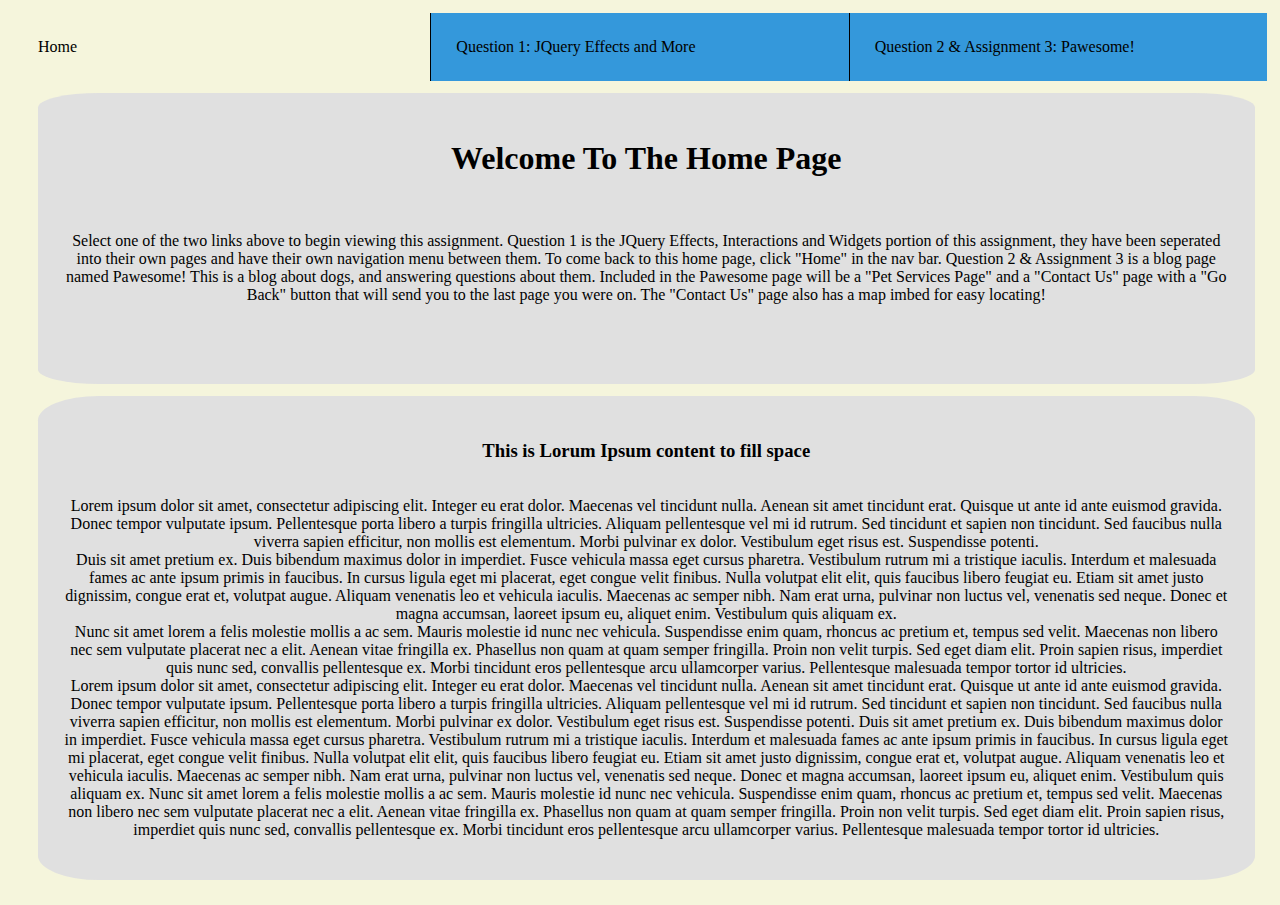
<file: index.html>
<!DOCTYPE html>
<html lang="en">
<head>
    <meta charset="UTF-8">
    <meta name="viewport" content="width=device-width, initial-scale=1.0">
    <title>Assignment 2 index</title>
    <link rel="stylesheet" href="style.css">
    <script src="jquery-3.7.1.js"></script>
    <script src="script.js"></script>
</head>
<body>
    <div data-role="page">
        <header class="header">
            <ul>
                <a id="onpage"><li>Home</li></a>
                <a href="html/question_1/effects.html"><li>Question 1: JQuery Effects and More</li></a>
                <a href="html/question_2/blog.html"><li>Question 2 & Assignment 3: Pawesome!</li></a>
            </ul>
        </header>
        <div class = "card">
            <h1>Welcome To The Home Page</h1>
            <p><br>Select one of the two links above 
                to begin viewing this assignment. 
                Question 1 is the JQuery Effects, 
                Interactions and Widgets portion 
                of this assignment, they have been 
                seperated into their own pages and 
                have their own navigation menu between 
                them. To come back to this home page, 
                click "Home" in the nav bar. Question 2 & Assignment 3
                is a blog page named Pawesome! This is a 
                blog about dogs, and answering questions about them. Included in 
                the Pawesome page will be a "Pet Services Page" and a "Contact Us" page
                with a "Go Back" button that will send you to the last page you were on.
                The "Contact Us" page also has a map imbed for easy locating!
            </p>
        </div>
        <div class = "card">
            <h3>This is Lorum Ipsum content to fill space</h3>
            <p>
                Lorem ipsum dolor sit amet, consectetur adipiscing elit. Integer eu erat dolor. Maecenas vel tincidunt nulla. Aenean sit amet tincidunt erat. Quisque ut ante id ante euismod gravida. Donec tempor vulputate ipsum. Pellentesque porta libero a turpis fringilla ultricies. Aliquam pellentesque vel mi id rutrum. Sed tincidunt et sapien non tincidunt. Sed faucibus nulla viverra sapien efficitur, non mollis est elementum. Morbi pulvinar ex dolor. Vestibulum eget risus est. Suspendisse potenti.

                <br>Duis sit amet pretium ex. Duis bibendum maximus dolor in imperdiet. Fusce vehicula massa eget cursus pharetra. Vestibulum rutrum mi a tristique iaculis. Interdum et malesuada fames ac ante ipsum primis in faucibus. In cursus ligula eget mi placerat, eget congue velit finibus. Nulla volutpat elit elit, quis faucibus libero feugiat eu. Etiam sit amet justo dignissim, congue erat et, volutpat augue. Aliquam venenatis leo et vehicula iaculis. Maecenas ac semper nibh. Nam erat urna, pulvinar non luctus vel, venenatis sed neque. Donec et magna accumsan, laoreet ipsum eu, aliquet enim. Vestibulum quis aliquam ex.

                <br>Nunc sit amet lorem a felis molestie mollis a ac sem. Mauris molestie id nunc nec vehicula. Suspendisse enim quam, rhoncus ac pretium et, tempus sed velit. Maecenas non libero nec sem vulputate placerat nec a elit. Aenean vitae fringilla ex. Phasellus non quam at quam semper fringilla. Proin non velit turpis. Sed eget diam elit. Proin sapien risus, imperdiet quis nunc sed, convallis pellentesque ex. Morbi tincidunt eros pellentesque arcu ullamcorper varius. Pellentesque malesuada tempor tortor id ultricies.
                
                <br>Lorem ipsum dolor sit amet, consectetur adipiscing elit. Integer eu erat dolor. Maecenas vel tincidunt nulla. Aenean sit amet tincidunt erat. Quisque ut ante id ante euismod gravida. Donec tempor vulputate ipsum. Pellentesque porta libero a turpis fringilla ultricies. Aliquam pellentesque vel mi id rutrum. Sed tincidunt et sapien non tincidunt. Sed faucibus nulla viverra sapien efficitur, non mollis est elementum. Morbi pulvinar ex dolor. Vestibulum eget risus est. Suspendisse potenti.

                Duis sit amet pretium ex. Duis bibendum maximus dolor in imperdiet. Fusce vehicula massa eget cursus pharetra. Vestibulum rutrum mi a tristique iaculis. Interdum et malesuada fames ac ante ipsum primis in faucibus. In cursus ligula eget mi placerat, eget congue velit finibus. Nulla volutpat elit elit, quis faucibus libero feugiat eu. Etiam sit amet justo dignissim, congue erat et, volutpat augue. Aliquam venenatis leo et vehicula iaculis. Maecenas ac semper nibh. Nam erat urna, pulvinar non luctus vel, venenatis sed neque. Donec et magna accumsan, laoreet ipsum eu, aliquet enim. Vestibulum quis aliquam ex.
                
                Nunc sit amet lorem a felis molestie mollis a ac sem. Mauris molestie id nunc nec vehicula. Suspendisse enim quam, rhoncus ac pretium et, tempus sed velit. Maecenas non libero nec sem vulputate placerat nec a elit. Aenean vitae fringilla ex. Phasellus non quam at quam semper fringilla. Proin non velit turpis. Sed eget diam elit. Proin sapien risus, imperdiet quis nunc sed, convallis pellentesque ex. Morbi tincidunt eros pellentesque arcu ullamcorper varius. Pellentesque malesuada tempor tortor id ultricies.
            </p>
        </div>
    </div>
</body>
</file>
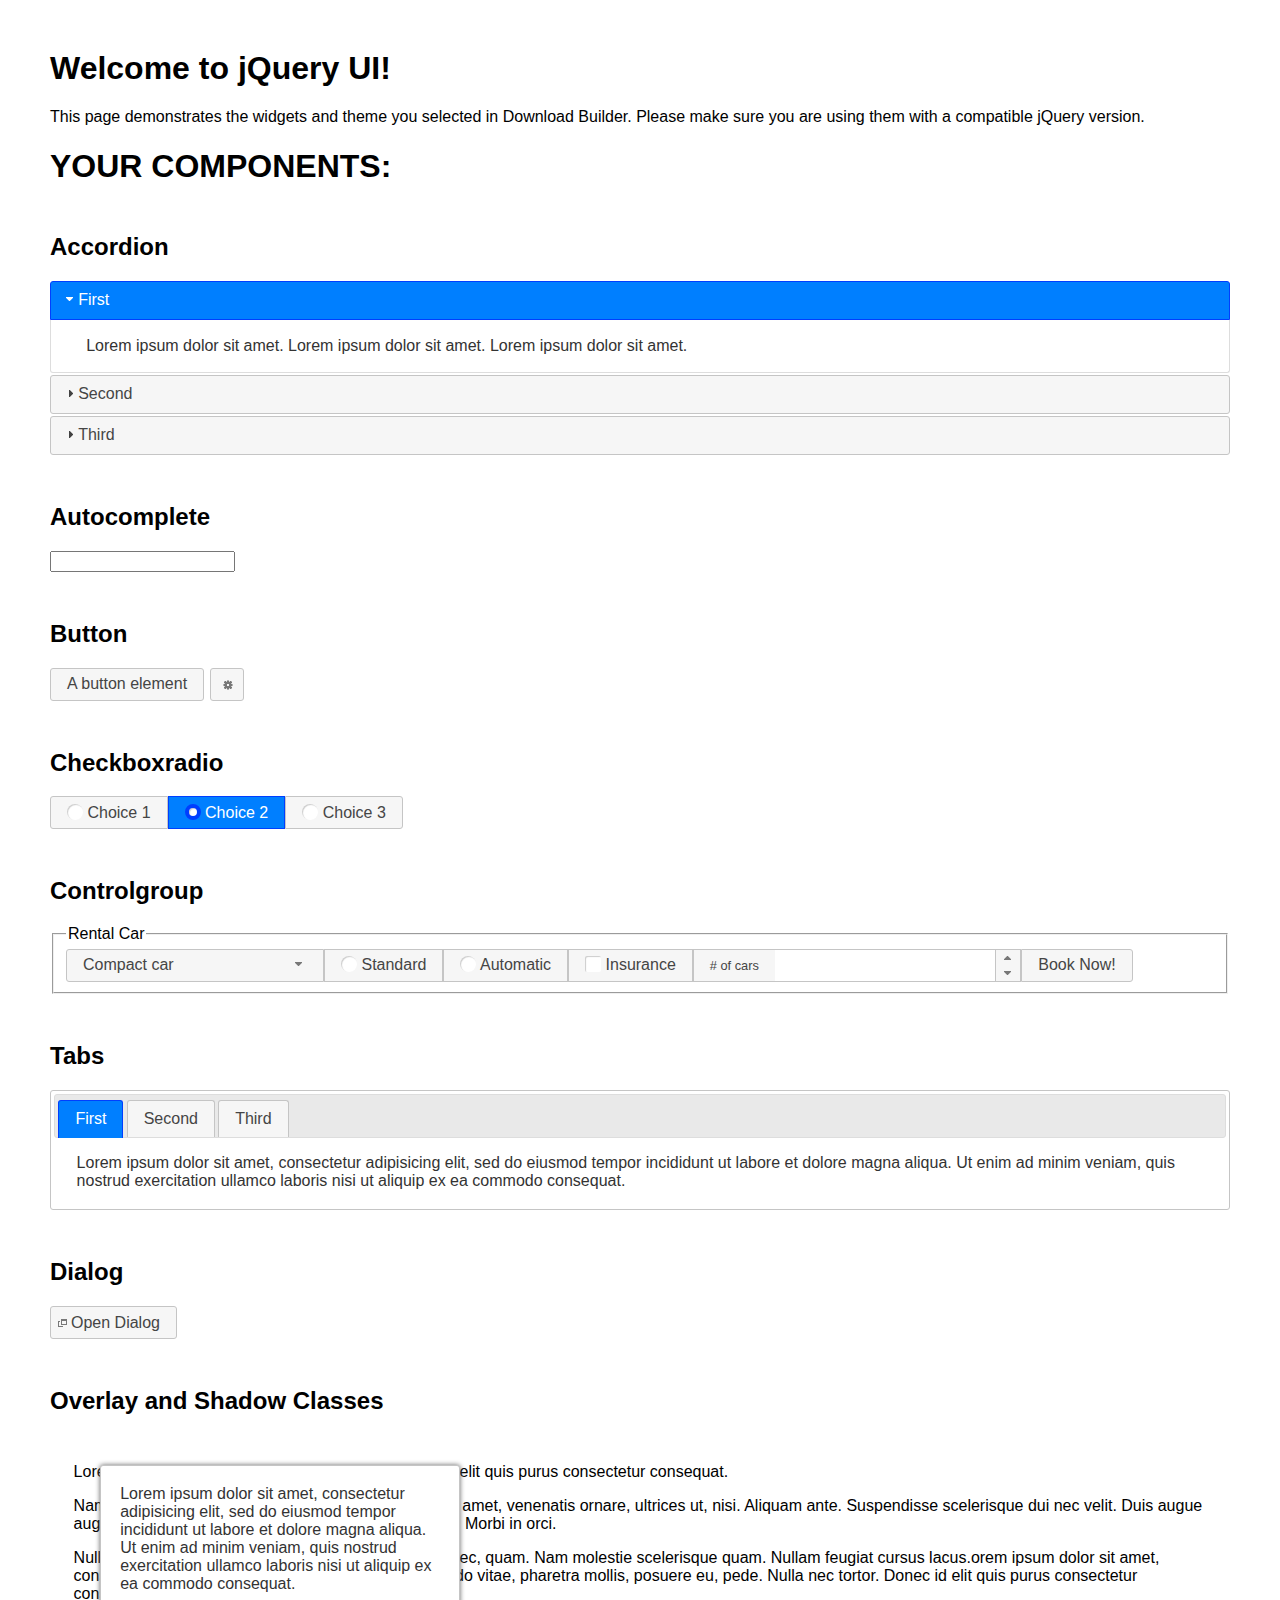
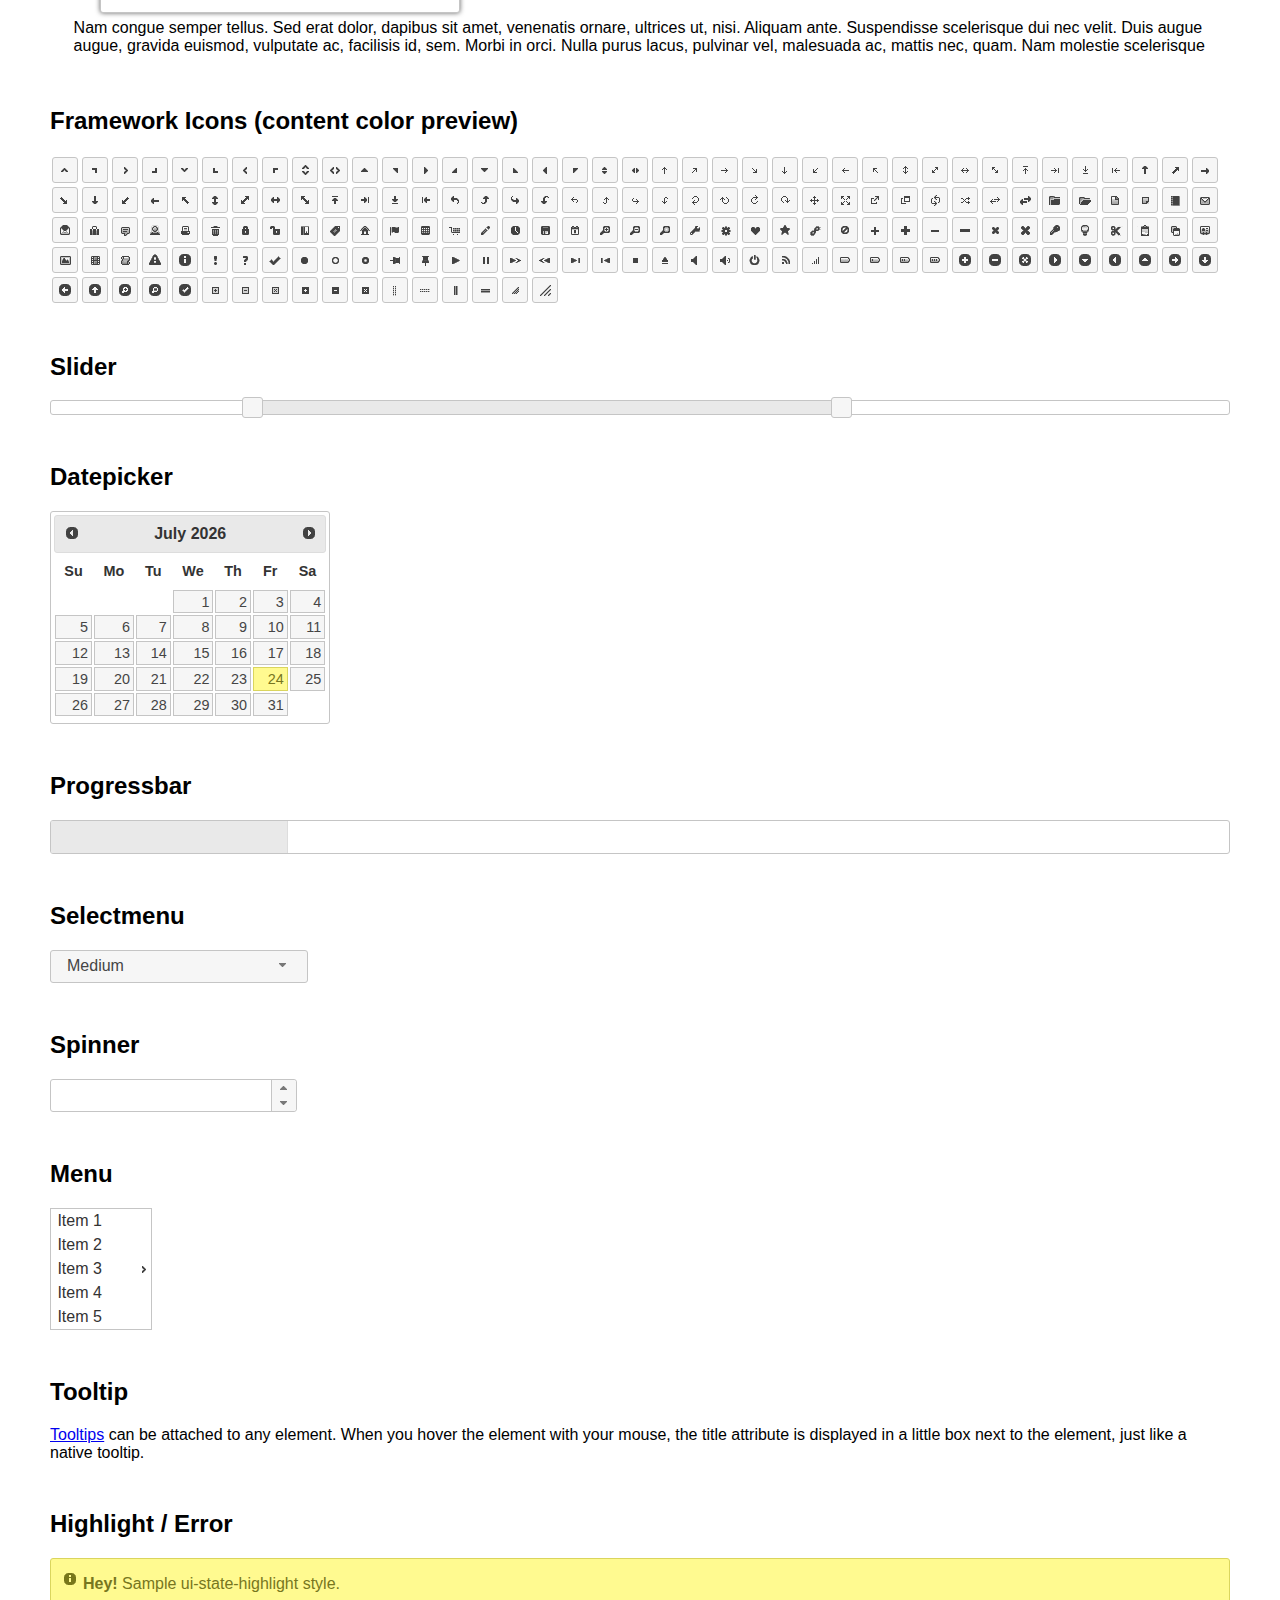
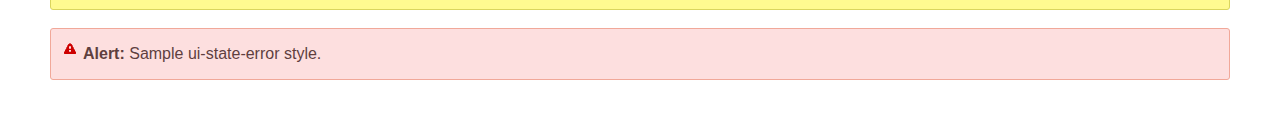
<file: jquery-ui-1.13.2/index.html>
<!doctype html>
<html lang="us">
<head>
	<meta charset="utf-8">
	<title>jQuery UI Example Page</title>
	<link href="jquery-ui.css" rel="stylesheet">
	<style>
	body{
		font-family: "Trebuchet MS", sans-serif;
		margin: 50px;
	}
	.demoHeaders {
		margin-top: 2em;
	}
	#dialog-link {
		padding: .4em 1em .4em 20px;
		text-decoration: none;
		position: relative;
	}
	#dialog-link span.ui-icon {
		margin: 0 5px 0 0;
		position: absolute;
		left: .2em;
		top: 50%;
		margin-top: -8px;
	}
	#icons {
		margin: 0;
		padding: 0;
	}
	#icons li {
		margin: 2px;
		position: relative;
		padding: 4px 0;
		cursor: pointer;
		float: left;
		list-style: none;
	}
	#icons span.ui-icon {
		float: left;
		margin: 0 4px;
	}
	.fakewindowcontain .ui-widget-overlay {
		position: absolute;
	}
	select {
		width: 200px;
	}
	</style>
</head>
<body>

<h1>Welcome to jQuery UI!</h1>

<div class="ui-widget">
	<p>This page demonstrates the widgets and theme you selected in Download Builder. Please make sure you are using them with a compatible jQuery version.</p>
</div>

<h1>YOUR COMPONENTS:</h1>

<!-- Accordion -->
<h2 class="demoHeaders">Accordion</h2>
<div id="accordion">
	<h3>First</h3>
	<div>Lorem ipsum dolor sit amet. Lorem ipsum dolor sit amet. Lorem ipsum dolor sit amet.</div>
	<h3>Second</h3>
	<div>Phasellus mattis tincidunt nibh.</div>
	<h3>Third</h3>
	<div>Nam dui erat, auctor a, dignissim quis.</div>
</div>

<!-- Autocomplete -->
<h2 class="demoHeaders">Autocomplete</h2>
<div>
	<input id="autocomplete" title="type &quot;a&quot;">
</div>

<!-- Button -->
<h2 class="demoHeaders">Button</h2>
<button id="button">A button element</button>
<button id="button-icon">An icon-only button</button>

<!-- Checkboxradio -->
<h2 class="demoHeaders">Checkboxradio</h2>
<form style="margin-top: 1em;">
	<div id="radioset">
		<input type="radio" id="radio1" name="radio"><label for="radio1">Choice 1</label>
		<input type="radio" id="radio2" name="radio" checked="checked"><label for="radio2">Choice 2</label>
		<input type="radio" id="radio3" name="radio"><label for="radio3">Choice 3</label>
	</div>
</form>

<!-- Controlgroup -->
<h2 class="demoHeaders">Controlgroup</h2>
<fieldset>
	<legend>Rental Car</legend>
	<div id="controlgroup">
		<select id="car-type">
			<option>Compact car</option>
			<option>Midsize car</option>
			<option>Full size car</option>
			<option>SUV</option>
			<option>Luxury</option>
			<option>Truck</option>
			<option>Van</option>
		</select>
		<label for="transmission-standard">Standard</label>
		<input type="radio" name="transmission" id="transmission-standard">
		<label for="transmission-automatic">Automatic</label>
		<input type="radio" name="transmission" id="transmission-automatic">
		<label for="insurance">Insurance</label>
		<input type="checkbox" name="insurance" id="insurance">
		<label for="horizontal-spinner" class="ui-controlgroup-label"># of cars</label>
		<input id="horizontal-spinner" class="ui-spinner-input">
		<button>Book Now!</button>
	</div>
</fieldset>

<!-- Tabs -->
<h2 class="demoHeaders">Tabs</h2>
<div id="tabs">
	<ul>
		<li><a href="#tabs-1">First</a></li>
		<li><a href="#tabs-2">Second</a></li>
		<li><a href="#tabs-3">Third</a></li>
	</ul>
	<div id="tabs-1">Lorem ipsum dolor sit amet, consectetur adipisicing elit, sed do eiusmod tempor incididunt ut labore et dolore magna aliqua. Ut enim ad minim veniam, quis nostrud exercitation ullamco laboris nisi ut aliquip ex ea commodo consequat.</div>
	<div id="tabs-2">Phasellus mattis tincidunt nibh. Cras orci urna, blandit id, pretium vel, aliquet ornare, felis. Maecenas scelerisque sem non nisl. Fusce sed lorem in enim dictum bibendum.</div>
	<div id="tabs-3">Nam dui erat, auctor a, dignissim quis, sollicitudin eu, felis. Pellentesque nisi urna, interdum eget, sagittis et, consequat vestibulum, lacus. Mauris porttitor ullamcorper augue.</div>
</div>

<h2 class="demoHeaders">Dialog</h2>
<p>
	<button id="dialog-link" class="ui-button ui-corner-all ui-widget">
		<span class="ui-icon ui-icon-newwin"></span>Open Dialog
	</button>
</p>

<h2 class="demoHeaders">Overlay and Shadow Classes</h2>
<div style="position: relative; width: 96%; height: 200px; padding:1% 2%; overflow:hidden;" class="fakewindowcontain">
	<p>Lorem ipsum dolor sit amet,  Nulla nec tortor. Donec id elit quis purus consectetur consequat. </p><p>Nam congue semper tellus. Sed erat dolor, dapibus sit amet, venenatis ornare, ultrices ut, nisi. Aliquam ante. Suspendisse scelerisque dui nec velit. Duis augue augue, gravida euismod, vulputate ac, facilisis id, sem. Morbi in orci. </p><p>Nulla purus lacus, pulvinar vel, malesuada ac, mattis nec, quam. Nam molestie scelerisque quam. Nullam feugiat cursus lacus.orem ipsum dolor sit amet, consectetur adipiscing elit. Donec libero risus, commodo vitae, pharetra mollis, posuere eu, pede. Nulla nec tortor. Donec id elit quis purus consectetur consequat. </p><p>Nam congue semper tellus. Sed erat dolor, dapibus sit amet, venenatis ornare, ultrices ut, nisi. Aliquam ante. Suspendisse scelerisque dui nec velit. Duis augue augue, gravida euismod, vulputate ac, facilisis id, sem. Morbi in orci. Nulla purus lacus, pulvinar vel, malesuada ac, mattis nec, quam. Nam molestie scelerisque quam. </p><p>Nullam feugiat cursus lacus.orem ipsum dolor sit amet, consectetur adipiscing elit. Donec libero risus, commodo vitae, pharetra mollis, posuere eu, pede. Nulla nec tortor. Donec id elit quis purus consectetur consequat. Nam congue semper tellus. Sed erat dolor, dapibus sit amet, venenatis ornare, ultrices ut, nisi. Aliquam ante. </p><p>Suspendisse scelerisque dui nec velit. Duis augue augue, gravida euismod, vulputate ac, facilisis id, sem. Morbi in orci. Nulla purus lacus, pulvinar vel, malesuada ac, mattis nec, quam. Nam molestie scelerisque quam. Nullam feugiat cursus lacus.orem ipsum dolor sit amet, consectetur adipiscing elit. Donec libero risus, commodo vitae, pharetra mollis, posuere eu, pede. Nulla nec tortor. Donec id elit quis purus consectetur consequat. Nam congue semper tellus. Sed erat dolor, dapibus sit amet, venenatis ornare, ultrices ut, nisi. </p>

	<!-- ui-dialog -->
	<div class="ui-widget-overlay ui-front"></div>
	<div style="position: absolute; width: 320px; left: 50px; top: 30px; padding: 1.2em" class="ui-widget ui-front ui-widget-content ui-corner-all ui-widget-shadow">
		Lorem ipsum dolor sit amet, consectetur adipisicing elit, sed do eiusmod tempor incididunt ut labore et dolore magna aliqua. Ut enim ad minim veniam, quis nostrud exercitation ullamco laboris nisi ut aliquip ex ea commodo consequat.
	</div>

</div>

<!-- ui-dialog -->
<div id="dialog" title="Dialog Title">
	<p>Lorem ipsum dolor sit amet, consectetur adipisicing elit, sed do eiusmod tempor incididunt ut labore et dolore magna aliqua. Ut enim ad minim veniam, quis nostrud exercitation ullamco laboris nisi ut aliquip ex ea commodo consequat.</p>
</div>


<h2 class="demoHeaders">Framework Icons (content color preview)</h2>
<ul id="icons" class="ui-widget ui-helper-clearfix">
	<li class="ui-state-default ui-corner-all" title=".ui-icon-caret-1-n"><span class="ui-icon ui-icon-caret-1-n"></span></li>
	<li class="ui-state-default ui-corner-all" title=".ui-icon-caret-1-ne"><span class="ui-icon ui-icon-caret-1-ne"></span></li>
	<li class="ui-state-default ui-corner-all" title=".ui-icon-caret-1-e"><span class="ui-icon ui-icon-caret-1-e"></span></li>
	<li class="ui-state-default ui-corner-all" title=".ui-icon-caret-1-se"><span class="ui-icon ui-icon-caret-1-se"></span></li>
	<li class="ui-state-default ui-corner-all" title=".ui-icon-caret-1-s"><span class="ui-icon ui-icon-caret-1-s"></span></li>
	<li class="ui-state-default ui-corner-all" title=".ui-icon-caret-1-sw"><span class="ui-icon ui-icon-caret-1-sw"></span></li>
	<li class="ui-state-default ui-corner-all" title=".ui-icon-caret-1-w"><span class="ui-icon ui-icon-caret-1-w"></span></li>
	<li class="ui-state-default ui-corner-all" title=".ui-icon-caret-1-nw"><span class="ui-icon ui-icon-caret-1-nw"></span></li>
	<li class="ui-state-default ui-corner-all" title=".ui-icon-caret-2-n-s"><span class="ui-icon ui-icon-caret-2-n-s"></span></li>
	<li class="ui-state-default ui-corner-all" title=".ui-icon-caret-2-e-w"><span class="ui-icon ui-icon-caret-2-e-w"></span></li>
	<li class="ui-state-default ui-corner-all" title=".ui-icon-triangle-1-n"><span class="ui-icon ui-icon-triangle-1-n"></span></li>
	<li class="ui-state-default ui-corner-all" title=".ui-icon-triangle-1-ne"><span class="ui-icon ui-icon-triangle-1-ne"></span></li>
	<li class="ui-state-default ui-corner-all" title=".ui-icon-triangle-1-e"><span class="ui-icon ui-icon-triangle-1-e"></span></li>
	<li class="ui-state-default ui-corner-all" title=".ui-icon-triangle-1-se"><span class="ui-icon ui-icon-triangle-1-se"></span></li>
	<li class="ui-state-default ui-corner-all" title=".ui-icon-triangle-1-s"><span class="ui-icon ui-icon-triangle-1-s"></span></li>
	<li class="ui-state-default ui-corner-all" title=".ui-icon-triangle-1-sw"><span class="ui-icon ui-icon-triangle-1-sw"></span></li>
	<li class="ui-state-default ui-corner-all" title=".ui-icon-triangle-1-w"><span class="ui-icon ui-icon-triangle-1-w"></span></li>
	<li class="ui-state-default ui-corner-all" title=".ui-icon-triangle-1-nw"><span class="ui-icon ui-icon-triangle-1-nw"></span></li>
	<li class="ui-state-default ui-corner-all" title=".ui-icon-triangle-2-n-s"><span class="ui-icon ui-icon-triangle-2-n-s"></span></li>
	<li class="ui-state-default ui-corner-all" title=".ui-icon-triangle-2-e-w"><span class="ui-icon ui-icon-triangle-2-e-w"></span></li>
	<li class="ui-state-default ui-corner-all" title=".ui-icon-arrow-1-n"><span class="ui-icon ui-icon-arrow-1-n"></span></li>
	<li class="ui-state-default ui-corner-all" title=".ui-icon-arrow-1-ne"><span class="ui-icon ui-icon-arrow-1-ne"></span></li>
	<li class="ui-state-default ui-corner-all" title=".ui-icon-arrow-1-e"><span class="ui-icon ui-icon-arrow-1-e"></span></li>
	<li class="ui-state-default ui-corner-all" title=".ui-icon-arrow-1-se"><span class="ui-icon ui-icon-arrow-1-se"></span></li>
	<li class="ui-state-default ui-corner-all" title=".ui-icon-arrow-1-s"><span class="ui-icon ui-icon-arrow-1-s"></span></li>
	<li class="ui-state-default ui-corner-all" title=".ui-icon-arrow-1-sw"><span class="ui-icon ui-icon-arrow-1-sw"></span></li>
	<li class="ui-state-default ui-corner-all" title=".ui-icon-arrow-1-w"><span class="ui-icon ui-icon-arrow-1-w"></span></li>
	<li class="ui-state-default ui-corner-all" title=".ui-icon-arrow-1-nw"><span class="ui-icon ui-icon-arrow-1-nw"></span></li>
	<li class="ui-state-default ui-corner-all" title=".ui-icon-arrow-2-n-s"><span class="ui-icon ui-icon-arrow-2-n-s"></span></li>
	<li class="ui-state-default ui-corner-all" title=".ui-icon-arrow-2-ne-sw"><span class="ui-icon ui-icon-arrow-2-ne-sw"></span></li>
	<li class="ui-state-default ui-corner-all" title=".ui-icon-arrow-2-e-w"><span class="ui-icon ui-icon-arrow-2-e-w"></span></li>
	<li class="ui-state-default ui-corner-all" title=".ui-icon-arrow-2-se-nw"><span class="ui-icon ui-icon-arrow-2-se-nw"></span></li>
	<li class="ui-state-default ui-corner-all" title=".ui-icon-arrowstop-1-n"><span class="ui-icon ui-icon-arrowstop-1-n"></span></li>
	<li class="ui-state-default ui-corner-all" title=".ui-icon-arrowstop-1-e"><span class="ui-icon ui-icon-arrowstop-1-e"></span></li>
	<li class="ui-state-default ui-corner-all" title=".ui-icon-arrowstop-1-s"><span class="ui-icon ui-icon-arrowstop-1-s"></span></li>
	<li class="ui-state-default ui-corner-all" title=".ui-icon-arrowstop-1-w"><span class="ui-icon ui-icon-arrowstop-1-w"></span></li>
	<li class="ui-state-default ui-corner-all" title=".ui-icon-arrowthick-1-n"><span class="ui-icon ui-icon-arrowthick-1-n"></span></li>
	<li class="ui-state-default ui-corner-all" title=".ui-icon-arrowthick-1-ne"><span class="ui-icon ui-icon-arrowthick-1-ne"></span></li>
	<li class="ui-state-default ui-corner-all" title=".ui-icon-arrowthick-1-e"><span class="ui-icon ui-icon-arrowthick-1-e"></span></li>
	<li class="ui-state-default ui-corner-all" title=".ui-icon-arrowthick-1-se"><span class="ui-icon ui-icon-arrowthick-1-se"></span></li>
	<li class="ui-state-default ui-corner-all" title=".ui-icon-arrowthick-1-s"><span class="ui-icon ui-icon-arrowthick-1-s"></span></li>
	<li class="ui-state-default ui-corner-all" title=".ui-icon-arrowthick-1-sw"><span class="ui-icon ui-icon-arrowthick-1-sw"></span></li>
	<li class="ui-state-default ui-corner-all" title=".ui-icon-arrowthick-1-w"><span class="ui-icon ui-icon-arrowthick-1-w"></span></li>
	<li class="ui-state-default ui-corner-all" title=".ui-icon-arrowthick-1-nw"><span class="ui-icon ui-icon-arrowthick-1-nw"></span></li>
	<li class="ui-state-default ui-corner-all" title=".ui-icon-arrowthick-2-n-s"><span class="ui-icon ui-icon-arrowthick-2-n-s"></span></li>
	<li class="ui-state-default ui-corner-all" title=".ui-icon-arrowthick-2-ne-sw"><span class="ui-icon ui-icon-arrowthick-2-ne-sw"></span></li>
	<li class="ui-state-default ui-corner-all" title=".ui-icon-arrowthick-2-e-w"><span class="ui-icon ui-icon-arrowthick-2-e-w"></span></li>
	<li class="ui-state-default ui-corner-all" title=".ui-icon-arrowthick-2-se-nw"><span class="ui-icon ui-icon-arrowthick-2-se-nw"></span></li>
	<li class="ui-state-default ui-corner-all" title=".ui-icon-arrowthickstop-1-n"><span class="ui-icon ui-icon-arrowthickstop-1-n"></span></li>
	<li class="ui-state-default ui-corner-all" title=".ui-icon-arrowthickstop-1-e"><span class="ui-icon ui-icon-arrowthickstop-1-e"></span></li>
	<li class="ui-state-default ui-corner-all" title=".ui-icon-arrowthickstop-1-s"><span class="ui-icon ui-icon-arrowthickstop-1-s"></span></li>
	<li class="ui-state-default ui-corner-all" title=".ui-icon-arrowthickstop-1-w"><span class="ui-icon ui-icon-arrowthickstop-1-w"></span></li>
	<li class="ui-state-default ui-corner-all" title=".ui-icon-arrowreturnthick-1-w"><span class="ui-icon ui-icon-arrowreturnthick-1-w"></span></li>
	<li class="ui-state-default ui-corner-all" title=".ui-icon-arrowreturnthick-1-n"><span class="ui-icon ui-icon-arrowreturnthick-1-n"></span></li>
	<li class="ui-state-default ui-corner-all" title=".ui-icon-arrowreturnthick-1-e"><span class="ui-icon ui-icon-arrowreturnthick-1-e"></span></li>
	<li class="ui-state-default ui-corner-all" title=".ui-icon-arrowreturnthick-1-s"><span class="ui-icon ui-icon-arrowreturnthick-1-s"></span></li>
	<li class="ui-state-default ui-corner-all" title=".ui-icon-arrowreturn-1-w"><span class="ui-icon ui-icon-arrowreturn-1-w"></span></li>
	<li class="ui-state-default ui-corner-all" title=".ui-icon-arrowreturn-1-n"><span class="ui-icon ui-icon-arrowreturn-1-n"></span></li>
	<li class="ui-state-default ui-corner-all" title=".ui-icon-arrowreturn-1-e"><span class="ui-icon ui-icon-arrowreturn-1-e"></span></li>
	<li class="ui-state-default ui-corner-all" title=".ui-icon-arrowreturn-1-s"><span class="ui-icon ui-icon-arrowreturn-1-s"></span></li>
	<li class="ui-state-default ui-corner-all" title=".ui-icon-arrowrefresh-1-w"><span class="ui-icon ui-icon-arrowrefresh-1-w"></span></li>
	<li class="ui-state-default ui-corner-all" title=".ui-icon-arrowrefresh-1-n"><span class="ui-icon ui-icon-arrowrefresh-1-n"></span></li>
	<li class="ui-state-default ui-corner-all" title=".ui-icon-arrowrefresh-1-e"><span class="ui-icon ui-icon-arrowrefresh-1-e"></span></li>
	<li class="ui-state-default ui-corner-all" title=".ui-icon-arrowrefresh-1-s"><span class="ui-icon ui-icon-arrowrefresh-1-s"></span></li>
	<li class="ui-state-default ui-corner-all" title=".ui-icon-arrow-4"><span class="ui-icon ui-icon-arrow-4"></span></li>
	<li class="ui-state-default ui-corner-all" title=".ui-icon-arrow-4-diag"><span class="ui-icon ui-icon-arrow-4-diag"></span></li>
	<li class="ui-state-default ui-corner-all" title=".ui-icon-extlink"><span class="ui-icon ui-icon-extlink"></span></li>
	<li class="ui-state-default ui-corner-all" title=".ui-icon-newwin"><span class="ui-icon ui-icon-newwin"></span></li>
	<li class="ui-state-default ui-corner-all" title=".ui-icon-refresh"><span class="ui-icon ui-icon-refresh"></span></li>
	<li class="ui-state-default ui-corner-all" title=".ui-icon-shuffle"><span class="ui-icon ui-icon-shuffle"></span></li>
	<li class="ui-state-default ui-corner-all" title=".ui-icon-transfer-e-w"><span class="ui-icon ui-icon-transfer-e-w"></span></li>
	<li class="ui-state-default ui-corner-all" title=".ui-icon-transferthick-e-w"><span class="ui-icon ui-icon-transferthick-e-w"></span></li>
	<li class="ui-state-default ui-corner-all" title=".ui-icon-folder-collapsed"><span class="ui-icon ui-icon-folder-collapsed"></span></li>
	<li class="ui-state-default ui-corner-all" title=".ui-icon-folder-open"><span class="ui-icon ui-icon-folder-open"></span></li>
	<li class="ui-state-default ui-corner-all" title=".ui-icon-document"><span class="ui-icon ui-icon-document"></span></li>
	<li class="ui-state-default ui-corner-all" title=".ui-icon-document-b"><span class="ui-icon ui-icon-document-b"></span></li>
	<li class="ui-state-default ui-corner-all" title=".ui-icon-note"><span class="ui-icon ui-icon-note"></span></li>
	<li class="ui-state-default ui-corner-all" title=".ui-icon-mail-closed"><span class="ui-icon ui-icon-mail-closed"></span></li>
	<li class="ui-state-default ui-corner-all" title=".ui-icon-mail-open"><span class="ui-icon ui-icon-mail-open"></span></li>
	<li class="ui-state-default ui-corner-all" title=".ui-icon-suitcase"><span class="ui-icon ui-icon-suitcase"></span></li>
	<li class="ui-state-default ui-corner-all" title=".ui-icon-comment"><span class="ui-icon ui-icon-comment"></span></li>
	<li class="ui-state-default ui-corner-all" title=".ui-icon-person"><span class="ui-icon ui-icon-person"></span></li>
	<li class="ui-state-default ui-corner-all" title=".ui-icon-print"><span class="ui-icon ui-icon-print"></span></li>
	<li class="ui-state-default ui-corner-all" title=".ui-icon-trash"><span class="ui-icon ui-icon-trash"></span></li>
	<li class="ui-state-default ui-corner-all" title=".ui-icon-locked"><span class="ui-icon ui-icon-locked"></span></li>
	<li class="ui-state-default ui-corner-all" title=".ui-icon-unlocked"><span class="ui-icon ui-icon-unlocked"></span></li>
	<li class="ui-state-default ui-corner-all" title=".ui-icon-bookmark"><span class="ui-icon ui-icon-bookmark"></span></li>
	<li class="ui-state-default ui-corner-all" title=".ui-icon-tag"><span class="ui-icon ui-icon-tag"></span></li>
	<li class="ui-state-default ui-corner-all" title=".ui-icon-home"><span class="ui-icon ui-icon-home"></span></li>
	<li class="ui-state-default ui-corner-all" title=".ui-icon-flag"><span class="ui-icon ui-icon-flag"></span></li>
	<li class="ui-state-default ui-corner-all" title=".ui-icon-calculator"><span class="ui-icon ui-icon-calculator"></span></li>
	<li class="ui-state-default ui-corner-all" title=".ui-icon-cart"><span class="ui-icon ui-icon-cart"></span></li>
	<li class="ui-state-default ui-corner-all" title=".ui-icon-pencil"><span class="ui-icon ui-icon-pencil"></span></li>
	<li class="ui-state-default ui-corner-all" title=".ui-icon-clock"><span class="ui-icon ui-icon-clock"></span></li>
	<li class="ui-state-default ui-corner-all" title=".ui-icon-disk"><span class="ui-icon ui-icon-disk"></span></li>
	<li class="ui-state-default ui-corner-all" title=".ui-icon-calendar"><span class="ui-icon ui-icon-calendar"></span></li>
	<li class="ui-state-default ui-corner-all" title=".ui-icon-zoomin"><span class="ui-icon ui-icon-zoomin"></span></li>
	<li class="ui-state-default ui-corner-all" title=".ui-icon-zoomout"><span class="ui-icon ui-icon-zoomout"></span></li>
	<li class="ui-state-default ui-corner-all" title=".ui-icon-search"><span class="ui-icon ui-icon-search"></span></li>
	<li class="ui-state-default ui-corner-all" title=".ui-icon-wrench"><span class="ui-icon ui-icon-wrench"></span></li>
	<li class="ui-state-default ui-corner-all" title=".ui-icon-gear"><span class="ui-icon ui-icon-gear"></span></li>
	<li class="ui-state-default ui-corner-all" title=".ui-icon-heart"><span class="ui-icon ui-icon-heart"></span></li>
	<li class="ui-state-default ui-corner-all" title=".ui-icon-star"><span class="ui-icon ui-icon-star"></span></li>
	<li class="ui-state-default ui-corner-all" title=".ui-icon-link"><span class="ui-icon ui-icon-link"></span></li>
	<li class="ui-state-default ui-corner-all" title=".ui-icon-cancel"><span class="ui-icon ui-icon-cancel"></span></li>
	<li class="ui-state-default ui-corner-all" title=".ui-icon-plus"><span class="ui-icon ui-icon-plus"></span></li>
	<li class="ui-state-default ui-corner-all" title=".ui-icon-plusthick"><span class="ui-icon ui-icon-plusthick"></span></li>
	<li class="ui-state-default ui-corner-all" title=".ui-icon-minus"><span class="ui-icon ui-icon-minus"></span></li>
	<li class="ui-state-default ui-corner-all" title=".ui-icon-minusthick"><span class="ui-icon ui-icon-minusthick"></span></li>
	<li class="ui-state-default ui-corner-all" title=".ui-icon-close"><span class="ui-icon ui-icon-close"></span></li>
	<li class="ui-state-default ui-corner-all" title=".ui-icon-closethick"><span class="ui-icon ui-icon-closethick"></span></li>
	<li class="ui-state-default ui-corner-all" title=".ui-icon-key"><span class="ui-icon ui-icon-key"></span></li>
	<li class="ui-state-default ui-corner-all" title=".ui-icon-lightbulb"><span class="ui-icon ui-icon-lightbulb"></span></li>
	<li class="ui-state-default ui-corner-all" title=".ui-icon-scissors"><span class="ui-icon ui-icon-scissors"></span></li>
	<li class="ui-state-default ui-corner-all" title=".ui-icon-clipboard"><span class="ui-icon ui-icon-clipboard"></span></li>
	<li class="ui-state-default ui-corner-all" title=".ui-icon-copy"><span class="ui-icon ui-icon-copy"></span></li>
	<li class="ui-state-default ui-corner-all" title=".ui-icon-contact"><span class="ui-icon ui-icon-contact"></span></li>
	<li class="ui-state-default ui-corner-all" title=".ui-icon-image"><span class="ui-icon ui-icon-image"></span></li>
	<li class="ui-state-default ui-corner-all" title=".ui-icon-video"><span class="ui-icon ui-icon-video"></span></li>
	<li class="ui-state-default ui-corner-all" title=".ui-icon-script"><span class="ui-icon ui-icon-script"></span></li>
	<li class="ui-state-default ui-corner-all" title=".ui-icon-alert"><span class="ui-icon ui-icon-alert"></span></li>
	<li class="ui-state-default ui-corner-all" title=".ui-icon-info"><span class="ui-icon ui-icon-info"></span></li>
	<li class="ui-state-default ui-corner-all" title=".ui-icon-notice"><span class="ui-icon ui-icon-notice"></span></li>
	<li class="ui-state-default ui-corner-all" title=".ui-icon-help"><span class="ui-icon ui-icon-help"></span></li>
	<li class="ui-state-default ui-corner-all" title=".ui-icon-check"><span class="ui-icon ui-icon-check"></span></li>
	<li class="ui-state-default ui-corner-all" title=".ui-icon-bullet"><span class="ui-icon ui-icon-bullet"></span></li>
	<li class="ui-state-default ui-corner-all" title=".ui-icon-radio-off"><span class="ui-icon ui-icon-radio-off"></span></li>
	<li class="ui-state-default ui-corner-all" title=".ui-icon-radio-on"><span class="ui-icon ui-icon-radio-on"></span></li>
	<li class="ui-state-default ui-corner-all" title=".ui-icon-pin-w"><span class="ui-icon ui-icon-pin-w"></span></li>
	<li class="ui-state-default ui-corner-all" title=".ui-icon-pin-s"><span class="ui-icon ui-icon-pin-s"></span></li>
	<li class="ui-state-default ui-corner-all" title=".ui-icon-play"><span class="ui-icon ui-icon-play"></span></li>
	<li class="ui-state-default ui-corner-all" title=".ui-icon-pause"><span class="ui-icon ui-icon-pause"></span></li>
	<li class="ui-state-default ui-corner-all" title=".ui-icon-seek-next"><span class="ui-icon ui-icon-seek-next"></span></li>
	<li class="ui-state-default ui-corner-all" title=".ui-icon-seek-prev"><span class="ui-icon ui-icon-seek-prev"></span></li>
	<li class="ui-state-default ui-corner-all" title=".ui-icon-seek-end"><span class="ui-icon ui-icon-seek-end"></span></li>
	<li class="ui-state-default ui-corner-all" title=".ui-icon-seek-first"><span class="ui-icon ui-icon-seek-first"></span></li>
	<li class="ui-state-default ui-corner-all" title=".ui-icon-stop"><span class="ui-icon ui-icon-stop"></span></li>
	<li class="ui-state-default ui-corner-all" title=".ui-icon-eject"><span class="ui-icon ui-icon-eject"></span></li>
	<li class="ui-state-default ui-corner-all" title=".ui-icon-volume-off"><span class="ui-icon ui-icon-volume-off"></span></li>
	<li class="ui-state-default ui-corner-all" title=".ui-icon-volume-on"><span class="ui-icon ui-icon-volume-on"></span></li>
	<li class="ui-state-default ui-corner-all" title=".ui-icon-power"><span class="ui-icon ui-icon-power"></span></li>
	<li class="ui-state-default ui-corner-all" title=".ui-icon-signal-diag"><span class="ui-icon ui-icon-signal-diag"></span></li>
	<li class="ui-state-default ui-corner-all" title=".ui-icon-signal"><span class="ui-icon ui-icon-signal"></span></li>
	<li class="ui-state-default ui-corner-all" title=".ui-icon-battery-0"><span class="ui-icon ui-icon-battery-0"></span></li>
	<li class="ui-state-default ui-corner-all" title=".ui-icon-battery-1"><span class="ui-icon ui-icon-battery-1"></span></li>
	<li class="ui-state-default ui-corner-all" title=".ui-icon-battery-2"><span class="ui-icon ui-icon-battery-2"></span></li>
	<li class="ui-state-default ui-corner-all" title=".ui-icon-battery-3"><span class="ui-icon ui-icon-battery-3"></span></li>
	<li class="ui-state-default ui-corner-all" title=".ui-icon-circle-plus"><span class="ui-icon ui-icon-circle-plus"></span></li>
	<li class="ui-state-default ui-corner-all" title=".ui-icon-circle-minus"><span class="ui-icon ui-icon-circle-minus"></span></li>
	<li class="ui-state-default ui-corner-all" title=".ui-icon-circle-close"><span class="ui-icon ui-icon-circle-close"></span></li>
	<li class="ui-state-default ui-corner-all" title=".ui-icon-circle-triangle-e"><span class="ui-icon ui-icon-circle-triangle-e"></span></li>
	<li class="ui-state-default ui-corner-all" title=".ui-icon-circle-triangle-s"><span class="ui-icon ui-icon-circle-triangle-s"></span></li>
	<li class="ui-state-default ui-corner-all" title=".ui-icon-circle-triangle-w"><span class="ui-icon ui-icon-circle-triangle-w"></span></li>
	<li class="ui-state-default ui-corner-all" title=".ui-icon-circle-triangle-n"><span class="ui-icon ui-icon-circle-triangle-n"></span></li>
	<li class="ui-state-default ui-corner-all" title=".ui-icon-circle-arrow-e"><span class="ui-icon ui-icon-circle-arrow-e"></span></li>
	<li class="ui-state-default ui-corner-all" title=".ui-icon-circle-arrow-s"><span class="ui-icon ui-icon-circle-arrow-s"></span></li>
	<li class="ui-state-default ui-corner-all" title=".ui-icon-circle-arrow-w"><span class="ui-icon ui-icon-circle-arrow-w"></span></li>
	<li class="ui-state-default ui-corner-all" title=".ui-icon-circle-arrow-n"><span class="ui-icon ui-icon-circle-arrow-n"></span></li>
	<li class="ui-state-default ui-corner-all" title=".ui-icon-circle-zoomin"><span class="ui-icon ui-icon-circle-zoomin"></span></li>
	<li class="ui-state-default ui-corner-all" title=".ui-icon-circle-zoomout"><span class="ui-icon ui-icon-circle-zoomout"></span></li>
	<li class="ui-state-default ui-corner-all" title=".ui-icon-circle-check"><span class="ui-icon ui-icon-circle-check"></span></li>
	<li class="ui-state-default ui-corner-all" title=".ui-icon-circlesmall-plus"><span class="ui-icon ui-icon-circlesmall-plus"></span></li>
	<li class="ui-state-default ui-corner-all" title=".ui-icon-circlesmall-minus"><span class="ui-icon ui-icon-circlesmall-minus"></span></li>
	<li class="ui-state-default ui-corner-all" title=".ui-icon-circlesmall-close"><span class="ui-icon ui-icon-circlesmall-close"></span></li>
	<li class="ui-state-default ui-corner-all" title=".ui-icon-squaresmall-plus"><span class="ui-icon ui-icon-squaresmall-plus"></span></li>
	<li class="ui-state-default ui-corner-all" title=".ui-icon-squaresmall-minus"><span class="ui-icon ui-icon-squaresmall-minus"></span></li>
	<li class="ui-state-default ui-corner-all" title=".ui-icon-squaresmall-close"><span class="ui-icon ui-icon-squaresmall-close"></span></li>
	<li class="ui-state-default ui-corner-all" title=".ui-icon-grip-dotted-vertical"><span class="ui-icon ui-icon-grip-dotted-vertical"></span></li>
	<li class="ui-state-default ui-corner-all" title=".ui-icon-grip-dotted-horizontal"><span class="ui-icon ui-icon-grip-dotted-horizontal"></span></li>
	<li class="ui-state-default ui-corner-all" title=".ui-icon-grip-solid-vertical"><span class="ui-icon ui-icon-grip-solid-vertical"></span></li>
	<li class="ui-state-default ui-corner-all" title=".ui-icon-grip-solid-horizontal"><span class="ui-icon ui-icon-grip-solid-horizontal"></span></li>
	<li class="ui-state-default ui-corner-all" title=".ui-icon-gripsmall-diagonal-se"><span class="ui-icon ui-icon-gripsmall-diagonal-se"></span></li>
	<li class="ui-state-default ui-corner-all" title=".ui-icon-grip-diagonal-se"><span class="ui-icon ui-icon-grip-diagonal-se"></span></li>
</ul>

<!-- Slider -->
<h2 class="demoHeaders">Slider</h2>
<div id="slider"></div>

<!-- Datepicker -->
<h2 class="demoHeaders">Datepicker</h2>
<div id="datepicker"></div>

<!-- Progressbar -->
<h2 class="demoHeaders">Progressbar</h2>
<div id="progressbar"></div>

<!-- Progressbar -->
<h2 class="demoHeaders">Selectmenu</h2>
<select id="selectmenu">
	<option>Slower</option>
	<option>Slow</option>
	<option selected="selected">Medium</option>
	<option>Fast</option>
	<option>Faster</option>
</select>

<!-- Spinner -->
<h2 class="demoHeaders">Spinner</h2>
<input id="spinner">

<!-- Menu -->
<h2 class="demoHeaders">Menu</h2>
<ul style="width:100px;" id="menu">
	<li><div>Item 1</div></li>
	<li><div>Item 2</div></li>
	<li><div>Item 3</div>
		<ul>
			<li><div>Item 3-1</div></li>
			<li><div>Item 3-2</div></li>
			<li><div>Item 3-3</div></li>
			<li><div>Item 3-4</div></li>
			<li><div>Item 3-5</div></li>
		</ul>
	</li>
	<li><div>Item 4</div></li>
	<li><div>Item 5</div></li>
</ul>

<!-- Tooltip -->
<h2 class="demoHeaders">Tooltip</h2>
<p id="tooltip">
	<a href="#" title="That&apos;s what this widget is">Tooltips</a> can be attached to any element. When you hover
the element with your mouse, the title attribute is displayed in a little box next to the element, just like a native tooltip.
</p>

<!-- Highlight / Error -->
<h2 class="demoHeaders">Highlight / Error</h2>
<div class="ui-widget">
	<div class="ui-state-highlight ui-corner-all" style="margin-top: 20px; padding: 0 .7em;">
		<p><span class="ui-icon ui-icon-info" style="float: left; margin-right: .3em;"></span>
		<strong>Hey!</strong> Sample ui-state-highlight style.</p>
	</div>
</div>
<br>
<div class="ui-widget">
	<div class="ui-state-error ui-corner-all" style="padding: 0 .7em;">
		<p><span class="ui-icon ui-icon-alert" style="float: left; margin-right: .3em;"></span>
		<strong>Alert:</strong> Sample ui-state-error style.</p>
	</div>
</div>

<script src="external/jquery/jquery.js"></script>
<script src="jquery-ui.js"></script>
<script>
$( "#accordion" ).accordion();

var availableTags = [
	"ActionScript",
	"AppleScript",
	"Asp",
	"BASIC",
	"C",
	"C++",
	"Clojure",
	"COBOL",
	"ColdFusion",
	"Erlang",
	"Fortran",
	"Groovy",
	"Haskell",
	"Java",
	"JavaScript",
	"Lisp",
	"Perl",
	"PHP",
	"Python",
	"Ruby",
	"Scala",
	"Scheme"
];
$( "#autocomplete" ).autocomplete({
	source: availableTags
});

$( "#button" ).button();
$( "#button-icon" ).button({
	icon: "ui-icon-gear",
	showLabel: false
});

$( "#radioset" ).buttonset();

$( "#controlgroup" ).controlgroup();

$( "#tabs" ).tabs();

$( "#dialog" ).dialog({
	autoOpen: false,
	width: 400,
	buttons: [
		{
			text: "Ok",
			click: function() {
				$( this ).dialog( "close" );
			}
		},
		{
			text: "Cancel",
			click: function() {
				$( this ).dialog( "close" );
			}
		}
	]
});

// Link to open the dialog
$( "#dialog-link" ).click(function( event ) {
	$( "#dialog" ).dialog( "open" );
	event.preventDefault();
});

$( "#datepicker" ).datepicker({
	inline: true
});

$( "#slider" ).slider({
	range: true,
	values: [ 17, 67 ]
});

$( "#progressbar" ).progressbar({
	value: 20
});

$( "#spinner" ).spinner();

$( "#menu" ).menu();

$( "#tooltip" ).tooltip();

$( "#selectmenu" ).selectmenu();

// Hover states on the static widgets
$( "#dialog-link, #icons li" ).hover(
	function() {
		$( this ).addClass( "ui-state-hover" );
	},
	function() {
		$( this ).removeClass( "ui-state-hover" );
	}
);
</script>
</body>
</html>
</file>
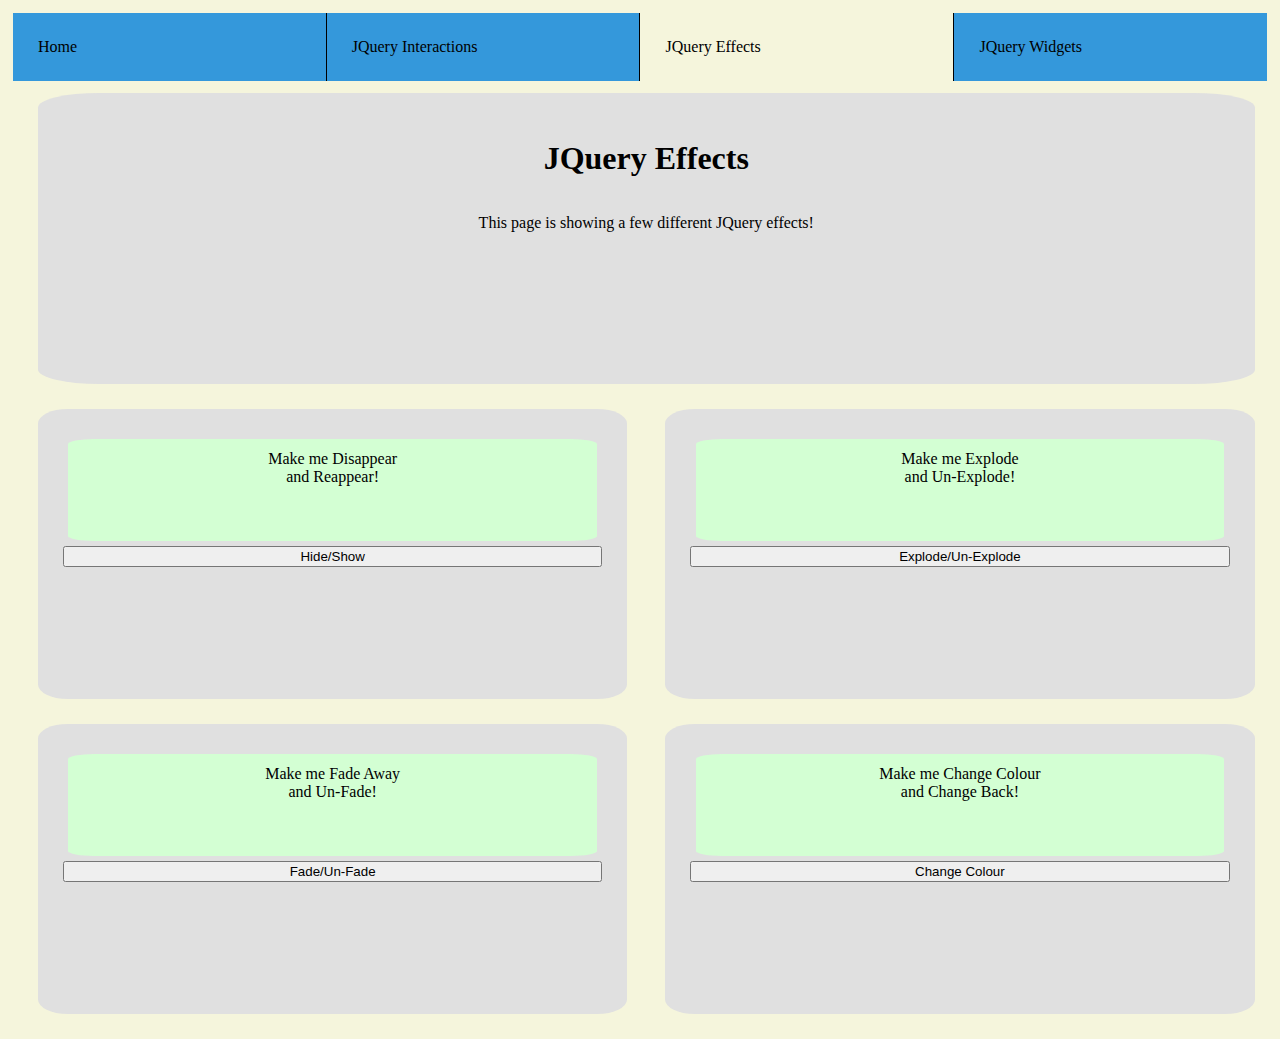
<file: html/question_1/effects.html>
<!DOCTYPE html>
<html lang="en">
<head>
    <meta charset="utf-8">
    <meta name="viewport" content="width=device-width, initial-scale=1">
    <title>JQuery Effects</title>
    <script src="../../jquery-3.7.1.js"></script>
    <link rel="stylesheet" href="../../jquery-ui-1.13.2/jquery-ui.css">
    <script src="../../jquery-ui-1.13.2/jquery-ui.js"></script>
    <link rel="stylesheet" href="../../style.css">
    <script src="../../script.js"></script>
</head>

<body>
    <div data-role="page">
        <header class="header">
            <ul>
                <a href="../../index.html"><li>Home</li></a>
                <a href="interactions.html"><li>JQuery Interactions</li></a>
                <a id="onpage"><li>JQuery Effects</li></a>
                <a href="widgets.html"><li>JQuery Widgets</li></a>
            </ul>
        </header>
    <div class="card">
    <h1>JQuery Effects</h1>
    <p>This page is showing a few different JQuery effects!</p>
    </div>
    <div class = "container">    
        <div class = "card">
            <p class="items" id="hide1">Make me Disappear<br> and Reappear!</p>
            <button id="hideButton">Hide/Show</button>
        </div>

        <div class = "card">
            <p class="items" id="hide2">Make me Explode<br> and Un-Explode!</p>
            <button id="explodeButton">Explode/Un-Explode</button>
        </div>

        <div class= "card">
            <p class="items" id="hide3">Make me Fade Away<br> and Un-Fade!</p>
            <button id="fadeButton">Fade/Un-Fade</button>
        </div>

        <div class = "card">
            <p class="items" id="hide4">Make me Change Colour<br> and Change Back!</p>
            <button id="colorButton">Change Colour</button>
        </div>

    </div>
</div>
</body>
</file>
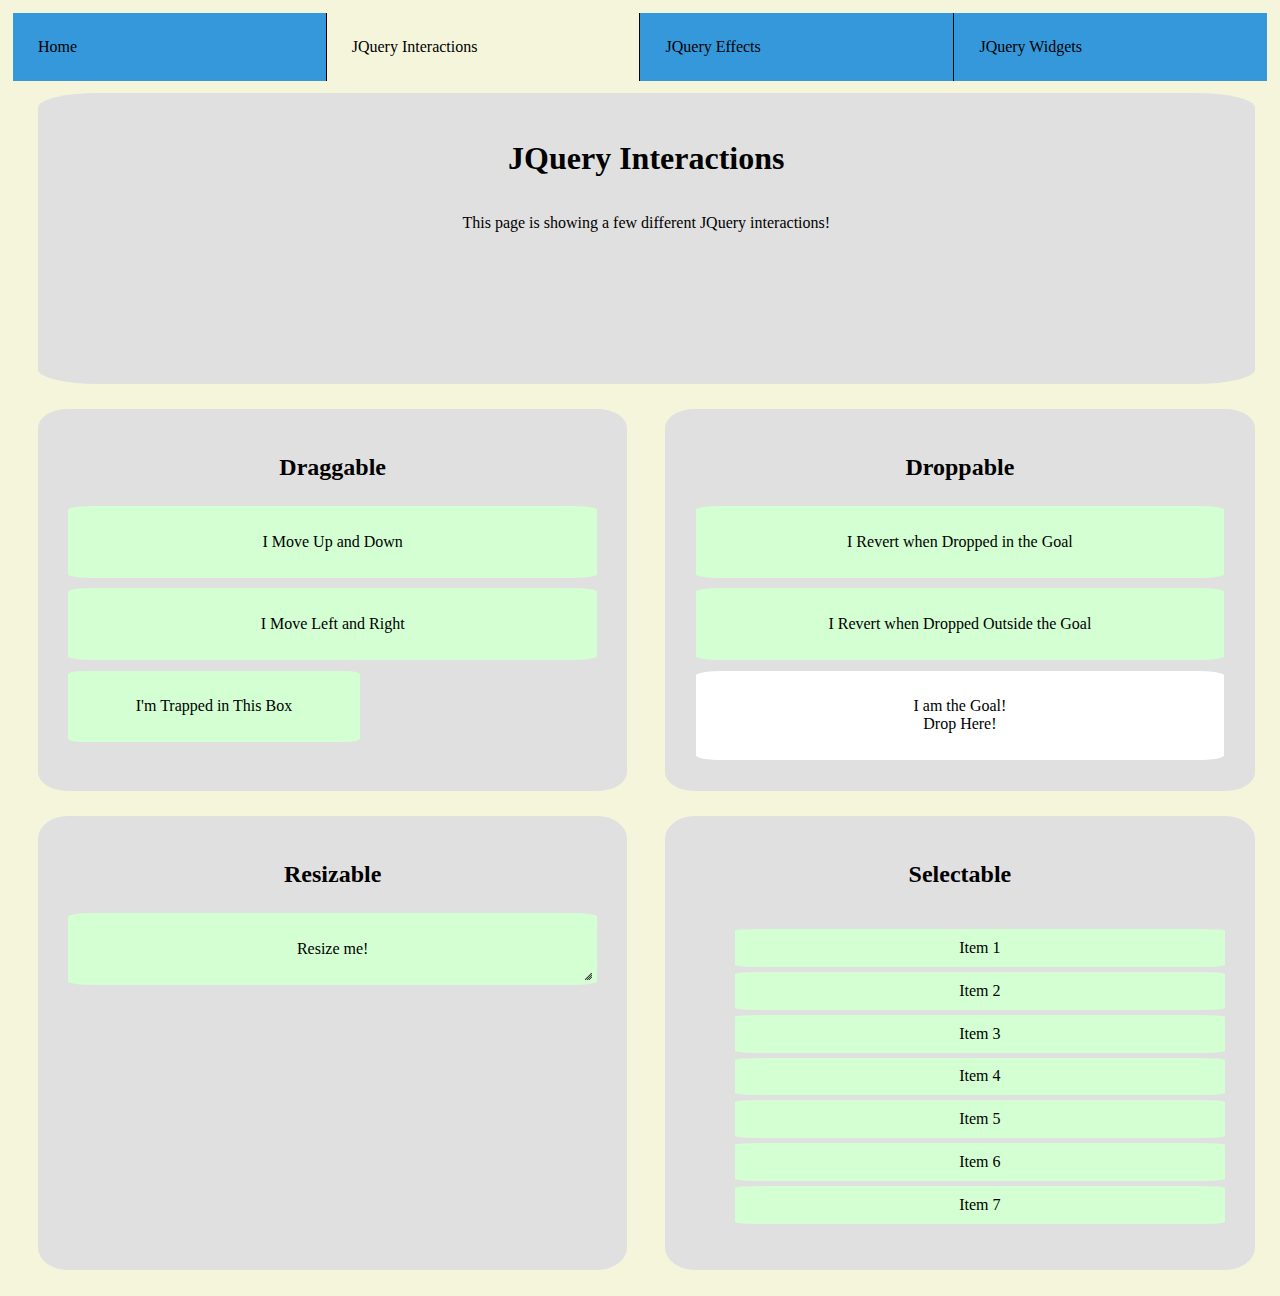
<file: html/question_1/interactions.html>
<!DOCTYPE html>
<html lang="en">
<head>
    <meta charset="utf-8">
    <meta name="viewport" content="width=device-width, initial-scale=1">
    <title>JQuery Interactions</title>
    <script src="../../jquery-3.7.1.js"></script>
    <link rel="stylesheet" href="../../jquery-ui-1.13.2/jquery-ui.css">
    <script src="../../jquery-ui-1.13.2/jquery-ui.js"></script>
    <link rel="stylesheet" href="../../style.css">
    <script src="../../script.js"></script>
</head>

<body>
    <div data-role="page">
    <header class="header">
        <ul>
            <a href="../../index.html"><li>Home</li></a>
            <a id="onpage"><li>JQuery Interactions</li></a>
            <a href="effects.html"><li>JQuery Effects</li></a>
            <a href="widgets.html"><li>JQuery Widgets</li></a>
        </ul>
    </header>
    <div class="card">
    <h1>JQuery Interactions</h1>
    <p>This page is showing a few different JQuery interactions!</p>
    </div>
    <div class = "container">    
        <div class = "card" id="trapped">
            <h2>Draggable</h2>
            <div id="draggable1" class="items">
                <p>I Move Up and Down</p>
            </div>   
            <div id="draggable2" class="items">
                <p>I Move Left and Right</p>
            </div>
            <div id="draggable3" class="items">
                <p>I'm Trapped in This Box</p>
            </div>
        </div>

        <div class = "card">
            <h2>Droppable</h2>
            <div id="draggable4" class="items">
                <p>I Revert when Dropped in the Goal</p>
            </div>   
            <div id="draggable5" class="items">
                <p>I Revert when Dropped Outside the Goal</p>
            </div>
            <div id="droppable" class="items">
                <p>I am the Goal!<br>Drop Here! </p>
            </div>
        </div>

        <div class= "card">
            <h2>Resizable</h2>
            <div class="items" id="resizable">
              <p>Resize me!</p>
            </div>
        </div>

        <div class = "card">
            <h2>Selectable</h2>
            <ul id="selectable">
                <li class="items">Item 1</li>
                <li class="items">Item 2</li>
                <li class="items">Item 3</li>
                <li class="items">Item 4</li>
                <li class="items">Item 5</li>
                <li class="items">Item 6</li>
                <li class="items">Item 7</li>
            </ul>
        </div>
    </div>
</div>
</body>
</file>
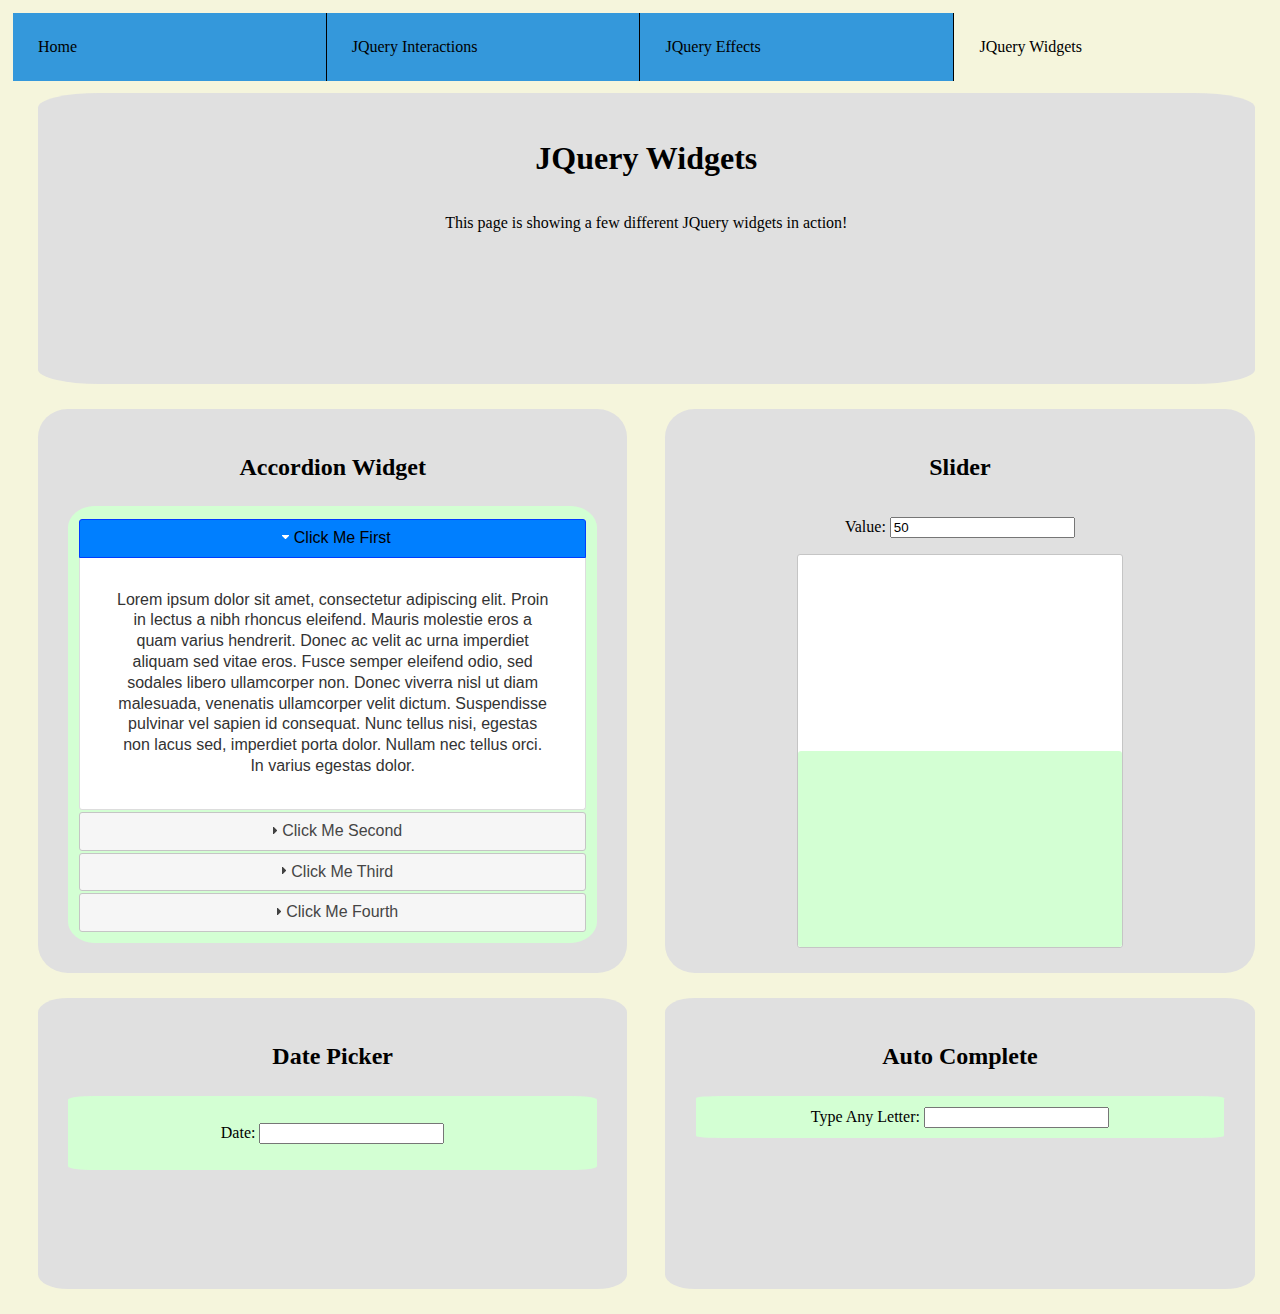
<file: html/question_1/widgets.html>
<!DOCTYPE html>
<html lang="en">
<head>
    <meta charset="utf-8">
    <meta name="viewport" content="width=device-width, initial-scale=1">
    <title>JQuery Widgets</title>
    <script src="../../jquery-3.7.1.js"></script>
    <link rel="stylesheet" href="../../jquery-ui-1.13.2/jquery-ui.css">
    <script src="../../jquery-ui-1.13.2/jquery-ui.js"></script>
    <link rel="stylesheet" href="../../style.css">
    <script src="../../script.js"></script>
</head>

<body>
    <div data-role="page">
    <header class="header">
        <ul>
            <a href="../../index.html"><li>Home</li></a>
            <a href="interactions.html"><li>JQuery Interactions</li></a>
            <a href="effects.html"><li>JQuery Effects</li></a>
            <a id="onpage"><li>JQuery Widgets</li></a>
        </ul>
    </header>
    <div class="card">
        <h1>JQuery Widgets</h1>
        <p>This page is showing a few different JQuery widgets in action!</p>
    </div>
    <div class = "container">    
        <div class = "card">
            <h2>Accordion Widget</h2>
            <div class="items" id="accordion">
                <h3>Click Me First</h3>
                <div>
                    <p>
                        Lorem ipsum dolor sit amet, consectetur adipiscing elit. Proin in lectus a nibh rhoncus eleifend. Mauris molestie eros a quam varius hendrerit. Donec ac velit ac urna imperdiet aliquam sed vitae eros. Fusce semper eleifend odio, sed sodales libero ullamcorper non. Donec viverra nisl ut diam malesuada, venenatis ullamcorper velit dictum. Suspendisse pulvinar vel sapien id consequat. Nunc tellus nisi, egestas non lacus sed, imperdiet porta dolor. Nullam nec tellus orci. In varius egestas dolor.
                    </p>
                </div>
                <h3>Click Me Second</h3>
                <div>
                    <p>
                        Lorem ipsum dolor sit amet, consectetur adipiscing elit. Proin in lectus a nibh rhoncus eleifend.
                    </p>
                </div>
                <h3>Click Me Third</h3>
                <div>
                    <p>
                        Lorem ipsum dolor sit amet, consectetur adipiscing elit. Proin in lectus a nibh rhoncus eleifend. Mauris molestie eros a quam varius hendrerit. Donec ac velit ac urna imperdiet aliquam sed vitae eros. Fusce semper eleifend odio, sed sodales libero ullamcorper non. Donec viverra nisl ut diam malesuada, venenatis ullamcorper velit dictum. Suspendisse pulvinar vel sapien id consequat. Nunc tellus nisi, egestas non lacus sed, imperdiet porta dolor. Nullam nec tellus orci. In varius egestas dolor, et mattis massa consequat in. Etiam volutpat massa eu viverra scelerisque. Proin elementum est elementum sapien maximus, ac tempor risus hendrerit. Morbi ut elit lacinia, placerat ligula quis, aliquet nisl. Donec ultricies orci massa, sit amet porta massa dignissim quis.
                    </p>
                    <ul>
                        <li>Lorem ipsum dolor sit amet, consectetur.</li>
                        <li>Lorem ipsum dolor sit amet, consectetur.</li>
                        <li>Lorem ipsum dolor sit amet, consectetur.</li>
                    </ul>
                </div>
                <h3>Click Me Fourth</h3>
                <div>
                    <p>
                        Lorem ipsum dolor sit amet, consectetur adipiscing elit. Duis pulvinar nisl at erat cursus, sit amet iaculis libero commodo. Praesent ac sodales eros. Donec tincidunt turpis at massa luctus consequat. In nec egestas risus. Sed lobortis mi non mauris tincidunt, a mollis diam gravida. Nullam eget magna facilisis arcu tristique pretium. Vestibulum semper eros massa, sit amet tempor mi aliquet sed. Nulla congue a enim eu fermentum. Praesent consectetur risus nec dolor ullamcorper ultricies. Pellentesque faucibus sem vitae aliquam bibendum. In eleifend lacus turpis, ut porta lectus faucibus in. Etiam sem ligula, lacinia efficitur rutrum quis, imperdiet eget nisi. In laoreet mi turpis, eget mollis enim porttitor sed. Cras sed lacinia augue, quis hendrerit lectus.
                    </p>
                </div>
            </div>
        </div>

        <div class = "card">
            <h2>Slider</h2>
            <p>
                <label for="volume">Value:</label>
                <input type="text" id="volume" readonly style="cursor:default">
            </p>
            <div id="slider"></div>
        </div>

        <div class = "card">
            <h2>Date Picker</h2>
            <div class="items">
                <p>Date: 
                    <input type="text" id="datePicker">
                </p>
            </div>
        </div>

        <div class = "card">
            <h2>Auto Complete</h2>
            <div class="items">
                <label for="autoComplete">Type Any Letter: </label>
                <input id="autoComplete">
            </div>
        </div>
    </div>
    </div>
</body>
</file>
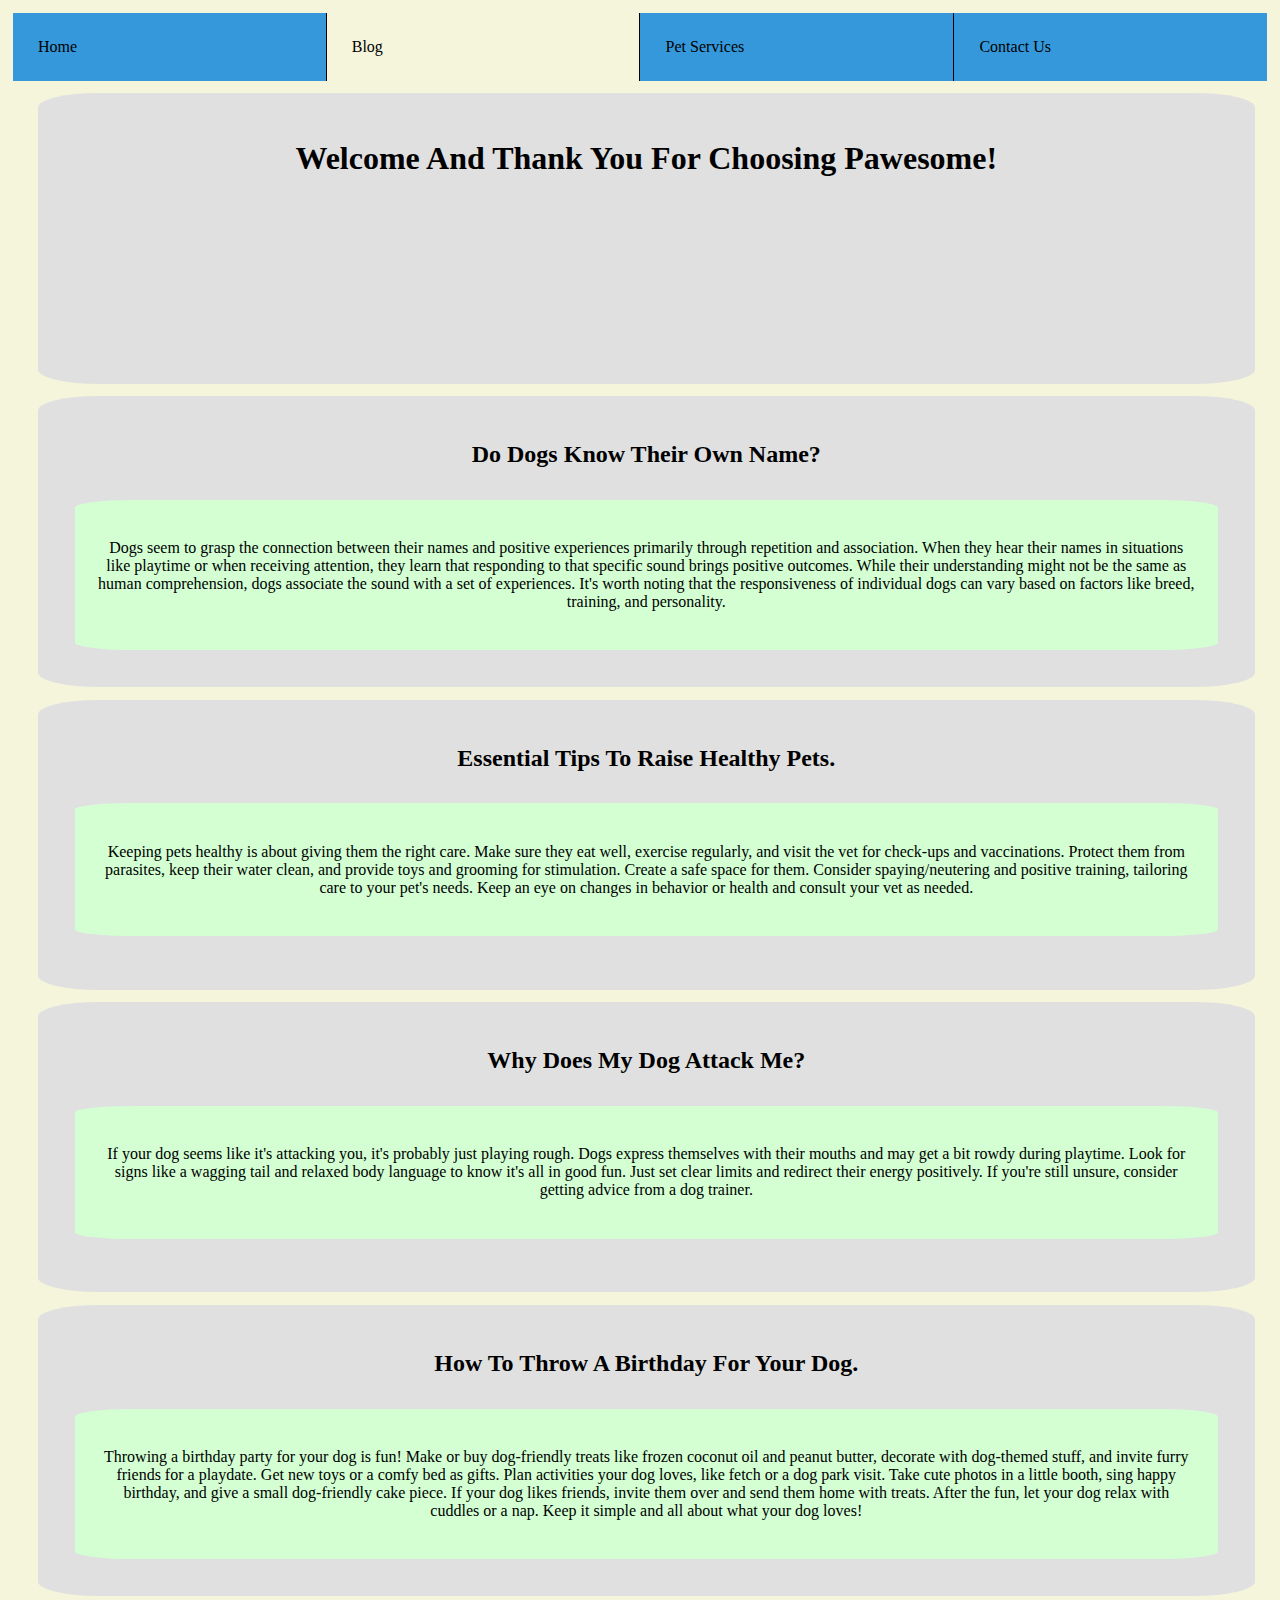
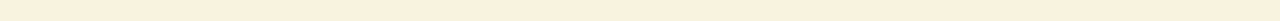
<file: html/question_2/blog.html>
<!DOCTYPE html>
<html lang="en">
<head>
    <meta charset="UTF-8">
    <meta name="viewport" content="width=device-width, initial-scale=1.0">
    <title>Pawesome! Blog</title>
    <link rel="stylesheet" href="../../style.css">
    <script src="../../jquery-3.7.1.js"></script>
    <script src="../../script.js"></script>
</head>

<body>
    <div data-role="page">
    <header class="header">
        <ul>
            <a href="../../index.html"><li>Home</li></a>
            <a id="onpage"><li>Blog</li></a>
            <a href="../Assignment_3/services.html" ><li>Pet Services</li></a>
            <a href="contact.html"><li>Contact Us</li></a>
        </ul>
    </header>
    <div class="card">
        <h1>Welcome And Thank You For Choosing Pawesome!</h1>
    </div>
    <div class="card">
        <h2>Do Dogs Know Their Own Name?</h2>
        <div class="items">
            <p>
                Dogs seem to grasp the connection between their names and positive experiences primarily through repetition and association. 
                When they hear their names in situations like playtime or when receiving attention, they learn that responding to that specific sound brings positive outcomes. 
                While their understanding might not be the same as human comprehension, dogs associate the sound with a set of experiences. 
                It's worth noting that the responsiveness of individual dogs can vary based on factors like breed, training, and personality.
            </p>
        </div>
    </div>
    <div class="card">
        <h2>Essential Tips To Raise Healthy Pets.</h2>
        <div class="items">
            <p>
                Keeping pets healthy is about giving them the right care. Make sure they eat well, exercise regularly, and visit the vet for check-ups and vaccinations. 
                Protect them from parasites, keep their water clean, and provide toys and grooming for stimulation. Create a safe space for them. 
                Consider spaying/neutering and positive training, tailoring care to your pet's needs. Keep an eye on changes in behavior or health and consult your vet as needed.
            </p>
        </div>
    </div>
    <div class="card">
        <h2>Why Does My Dog Attack Me?</h2>
        <div class="items">
            <p>
                If your dog seems like it's attacking you, it's probably just playing rough. 
                Dogs express themselves with their mouths and may get a bit rowdy during playtime. 
                Look for signs like a wagging tail and relaxed body language to know it's all in good fun. 
                Just set clear limits and redirect their energy positively. If you're still unsure, consider getting advice from a dog trainer.
            </p>
        </div>
    </div>
    <div class="card">
        <h2>How To Throw A Birthday For Your Dog.</h2>
        <div class="items">
            <p>
                Throwing a birthday party for your dog is fun! Make or buy dog-friendly treats like frozen coconut oil and peanut butter, 
                decorate with dog-themed stuff, and invite furry friends for a playdate. 
                Get new toys or a comfy bed as gifts. Plan activities your dog loves, like fetch or a dog park visit. 
                Take cute photos in a little booth, sing happy birthday, and give a small dog-friendly cake piece. 
                If your dog likes friends, invite them over and send them home with treats. After the fun, let your dog relax with cuddles or a nap. 
                Keep it simple and all about what your dog loves!
            </p>
        </div>
    </div>
</div>
</body>
</file>
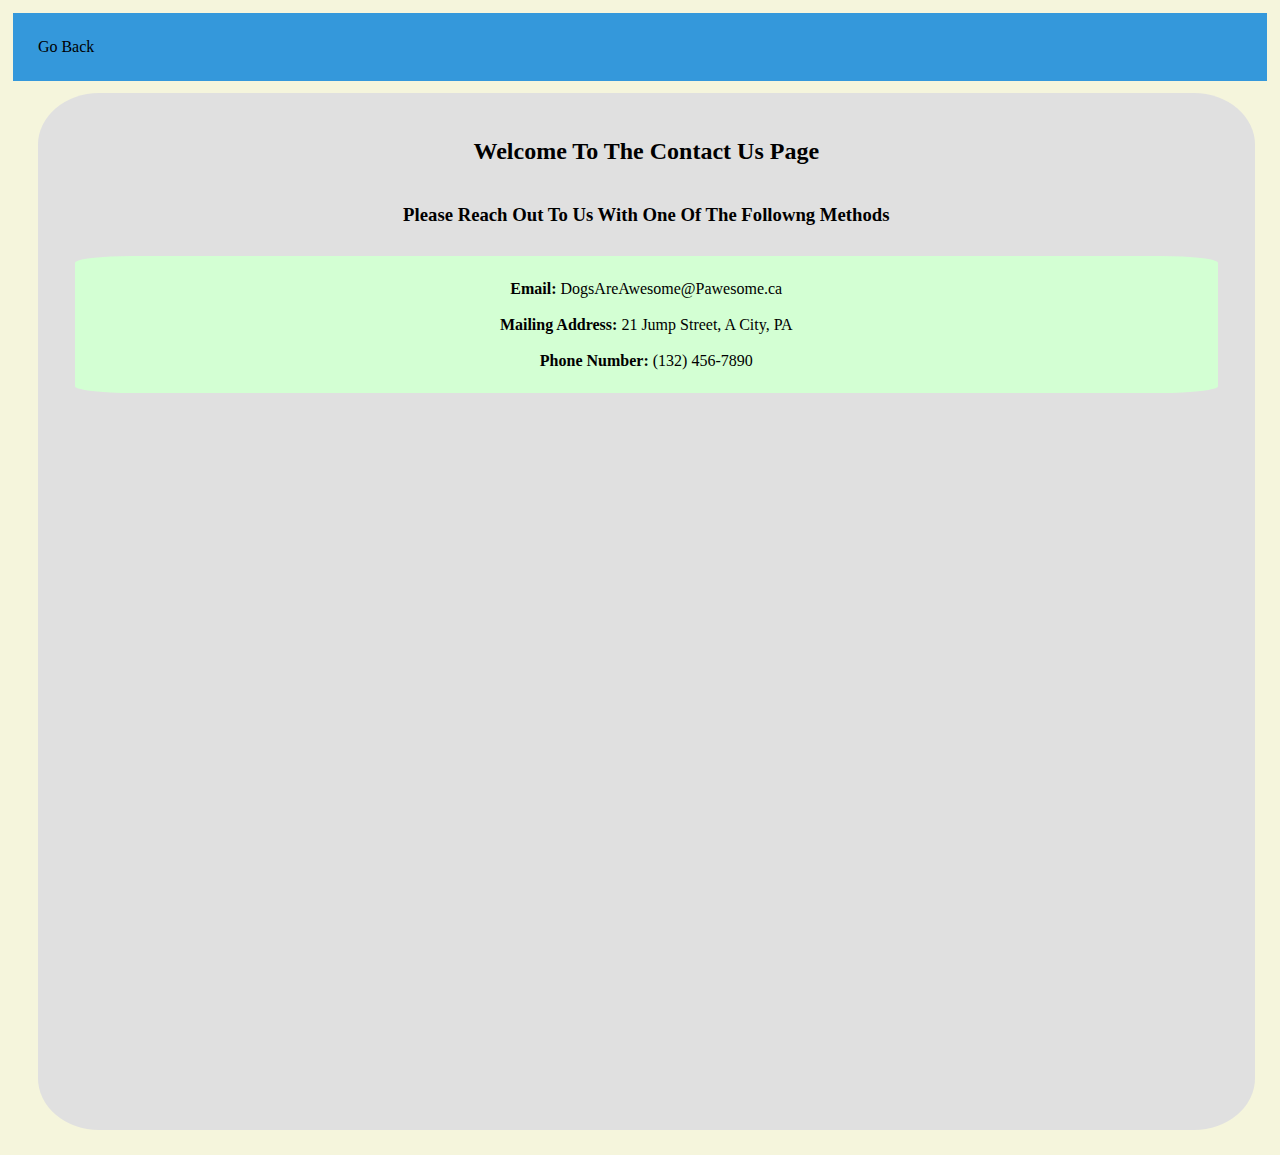
<file: html/question_2/contact.html>
<!DOCTYPE html>
<html lang="en">
<head>
    <meta charset="UTF-8">
    <meta name="viewport" content="width=device-width, initial-scale=1.0">
    <title>Pawesome! Contact Us</title>
    <link rel="stylesheet" href="../../style.css">
    <script src="../../jquery-3.7.1.js"></script>
    <script src="../../script.js"></script>
</head>

<body>
    <div data-role="page">
    <header class="header">
        <ul>
            <a href="blog.html"><li>Go Back</li></a>
        </ul>
    </header>
    <div class="card">
        <h2>Welcome To The Contact Us Page</h2>
        <h3>Please Reach Out To Us With One Of The Followng Methods</h3>
        <p class="items">
            <b>Email:</b> DogsAreAwesome@Pawesome.ca
            <br><br><b>Mailing Address:</b> 21 Jump Street, A City, PA
            <br><br><b>Phone Number:</b> (132) 456-7890
        </p>
        <iframe src="https://www.google.com/maps/embed?pb=!1m18!1m12!1m3!1d2442.8200693061676!2d-113.82743668724959!3d52.246651771873964!2m3!1f0!2f0!3f0!3m2!1i1024!2i768!4f13.1!3m3!1m2!1s0x537456a4e720485b%3A0xfad570c5678b03ce!2sRed%20Deer%20Polytechnic!5e0!3m2!1sen!2sca!4v1702241361986!5m2!1sen!2sca" width="100%" height="700px" style="border:0;" allowfullscreen="" loading="lazy" referrerpolicy="no-referrer-when-downgrade"></iframe>
    </div> 
</div>   
</body>
</file>
<file: style.css>
/*Start General Document Style*/
body{
    background-color: beige;
    padding: 1%;
    margin:0;
}
.page{
    background-color: beige;
    padding: 1%;
    margin:0;
}
.container {
    display: flex;
    flex-wrap: wrap;
    justify-content: space-between;
}
.card {
    display: flex;
    flex-direction: column; 
    flex: 0 0 43%;
    padding:2%;
    margin: 1%;
    margin-left:2%;
    background-color: #e0e0e0;
    border-radius: 5%;
    transition: 0.3s;
    text-align: center;
    min-height: 15em;
}
.card:hover {
    box-shadow: 0 4px 8px 0 rgba(0, 0, 0, 0.1);
}
.items{
    background-color: #d3ffd3;
    max-width: 100%;
    min-width: 30%;
    min-height: fit-content;
    padding:2%;
    margin: 1%;
    border-radius: 5%;
    cursor: pointer;
}
.items:hover {
    box-shadow: 0 4px 8px 0 rgba(0, 0, 0, 0.1);
}
/*End General Document Style*/

/*Start Header Style*/
.header {
    width:100%;
    
}
.header ul {
    list-style-type: none;
    margin: 0;
    padding: 0;
    display: flex;
    align-items: stretch; 
    
}

.header li {
    flex-grow: 1;
    display: flex;
    color: #000000;
}

.header a {
    text-decoration: none;
    color: #ffffff;
    padding: 2%;
    background-color: #3498db;
    width: 100%;
    margin: 0; 
    border-right: 1px solid #000; 
}

.header a:last-child {
    border-right: none; 
}

#onpage{
    background-color: beige; 
    color: black;
}
/*End Header Style*/

/*Start Effects Styles*/
#hide1, #hide2, #hide3, #hide4{
    text-align: center;
    min-height: 5em;
}
/*End Effects Styles*/

/*Start Interactions Styles*/
#draggable1{
    cursor: ns-resize;
}
#draggable2{
    cursor: ew-resize;
}
#draggable3{
    max-width: 50%;
    cursor: all-scroll;
}
.ui-state-active{
    color:black;
}
#droppable {
    background-color: white;
}
#selectable .ui-selecting { background: #513cf0; color:#ffffff}
#selectable .ui-selected { background: #3318fc; color:#ffffff}
#selectable { list-style-type: none;}
/*End Interactions Styles*/

/*Start Widget Styles*/
#slider {
    margin: auto; 
    height: 90%; 
    width:60%;
}
.ui-slider-range{
    background: #d3ffd3;

}
#slider:hover .ui-slider-range{
    background: #bbf7bb; 
}
.ui-slider-handle {
    display: none; 
}

/*End Widget Styles*/

/*Responsive*/
@media (max-width: 600px) {
    .card{
        flex: 0 0 93%;
    }
}
</file>
